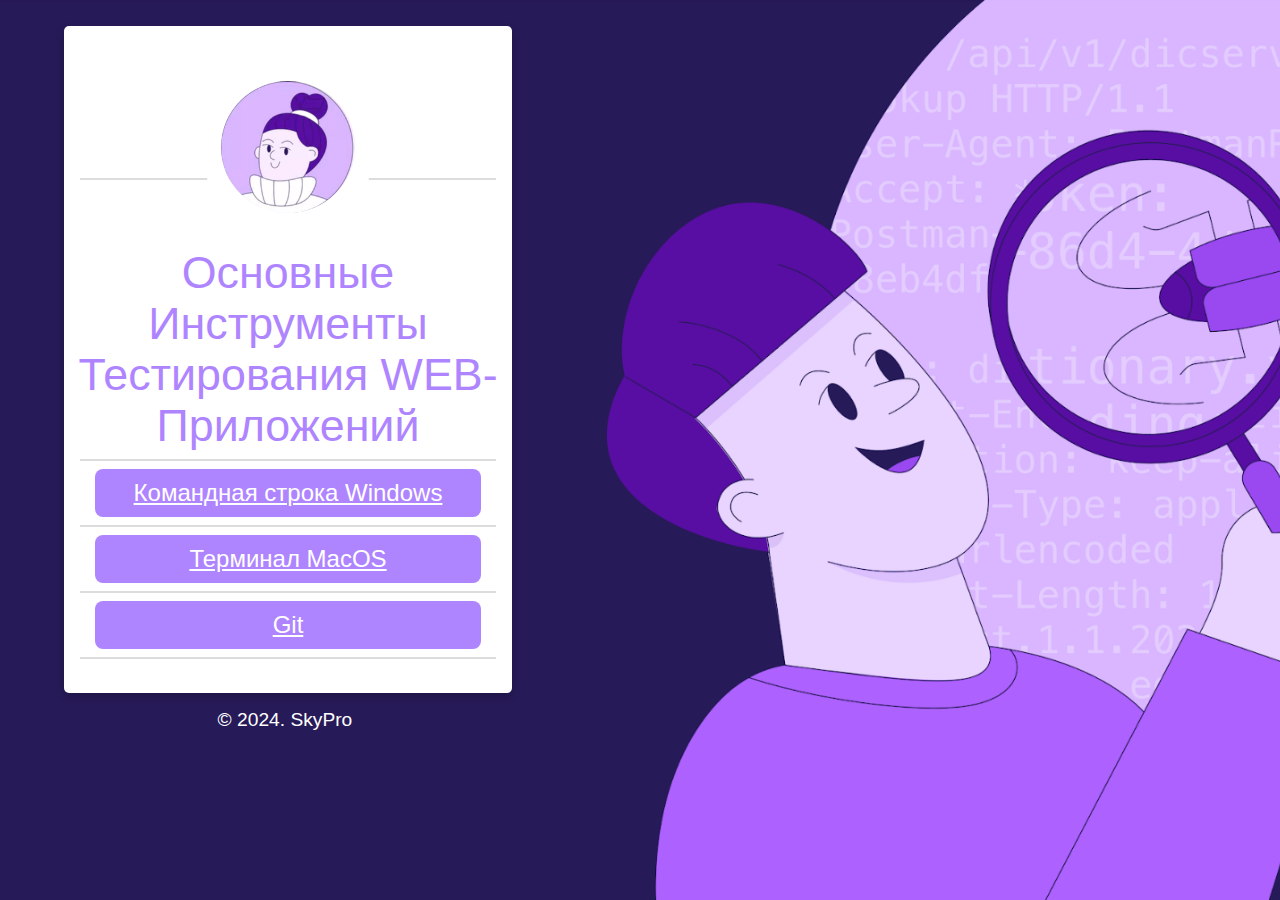
<file: index.html>
<!DOCTYPE html>
<html>
   <head>
      <title>Portal for QA</title>
      <link rel="stylesheet" type="text/css" href="css/style.css">
      <link rel="stylesheet" type="text/css" href="css/font-awesome.css">
      <link rel="shortcut icon" href="img/fav.ico" type="image/x-icon">
      <link href="https://fonts.googleapis.com/css?family=Montserrat:700" rel="stylesheet">
      <meta charset="utf-8">
      <meta name="viewport" content="width=device-width, initial-scale=1">
   </head>
   <body>
      <!--Card-->
      <div class="card animated fadeIn">
         <center><img class="center animated rollIn" src="img/ava.png" alt="avatar"></center>
         <hr>
         <div class="name">
            Основные инcтрументы теcтирования WEB-приложений
         </div>
         <hr>
         <a class="button" align="center" href="html/cmd.html">Командная строка Windows </a>
         <hr>
         <a class="button" align="center" href="html/mac.html">Терминал MacOS</a>
         <hr>
         <a class="button" align="center" href="html/git.html">Git</a>
         <hr>
         <p> <br>
         </p>
      </div>
      <!--footer-->
      <footer class="animated fadeIn">
         &copy; 2024. SkyPro
      </footer>
   </body>
</html>
</file>
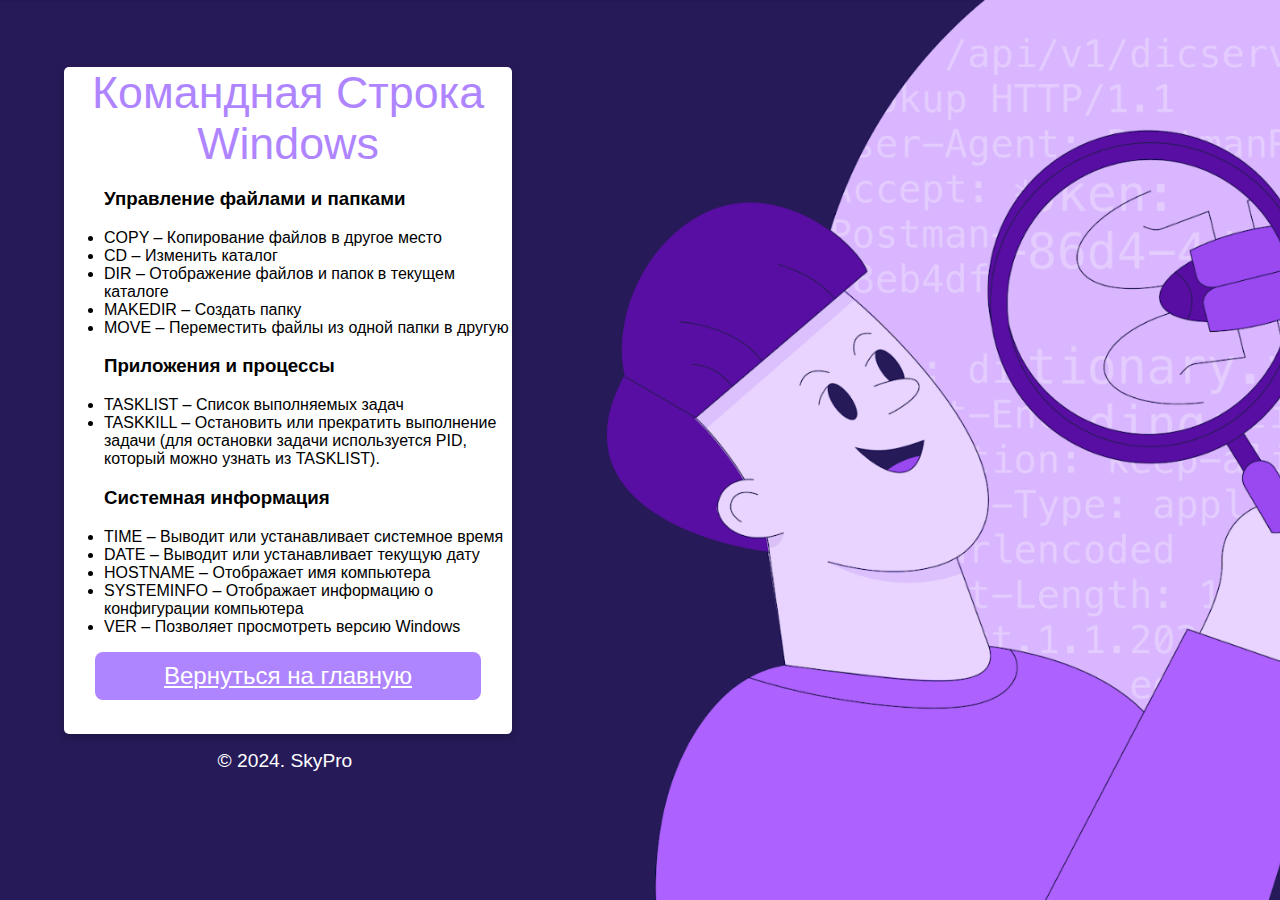
<file: html/cmd.html>
<!DOCTYPE html>
<html>
   <head>
      <title>Portal for QA</title>
      <link rel="stylesheet" type="text/css" href="../css/style.css">
      <link rel="stylesheet" type="text/css" href="../css/font-awesome.css">
      <link rel="shortcut icon" href="../img/fav.ico" type="image/x-icon">
      <link href="https://fonts.googleapis.com/css?family=Montserrat:700" rel="stylesheet">
      <meta charset="utf-8">
      <meta name="viewport" content="width=device-width, initial-scale=1">
   </head>
   <body>
      <!--Card-->
      <div class="card animated fadeIn">
         <p class="name">Командная строка Windows</p>
         <ul>
            <h3 id="rt-0"> Управление файлами и папками</h3>
            <li>COPY – Копирование файлов в другое место</li>
            <li>CD – Изменить каталог</li>
            <li>DIR – Отображение файлов и папок в текущем каталоге</li>
            <li>MAKEDIR – Создать папку</li>
            <li>MOVE – Переместить файлы из одной папки в другую</li>
         </ul>
         <ul>
         <h3 id="rt-1">Приложения и процессы</h3>
            <li>TASKLIST – Список выполняемых задач</li>
            <li>TASKKILL – Остановить или прекратить выполнение задачи (для остановки задачи используется PID, который можно узнать из TASKLIST).</li>
         </ul>
         <ul>
            <h3 id="rt-3">Системная информация</h3>
            <li>TIME – Выводит или устанавливает системное время</li>
            <li>DATE – Выводит или устанавливает текущую дату</li>
            <li>HOSTNAME – Отображает имя компьютера</li>
            <li>SYSTEMINFO – Отображает информацию о конфигурации компьютера</li>
            <li>VER – Позволяет просмотреть версию Windows</li>
         </ul>
         <a class="button" align="center" href="../index.html">Вернуться на главную</a>
         <p> <br>
         </p>
      </div>
      <!--footer-->
      <footer class="animated fadeIn">
         &copy; 2024. SkyPro
      </footer>
   </body>
</html>
</file>
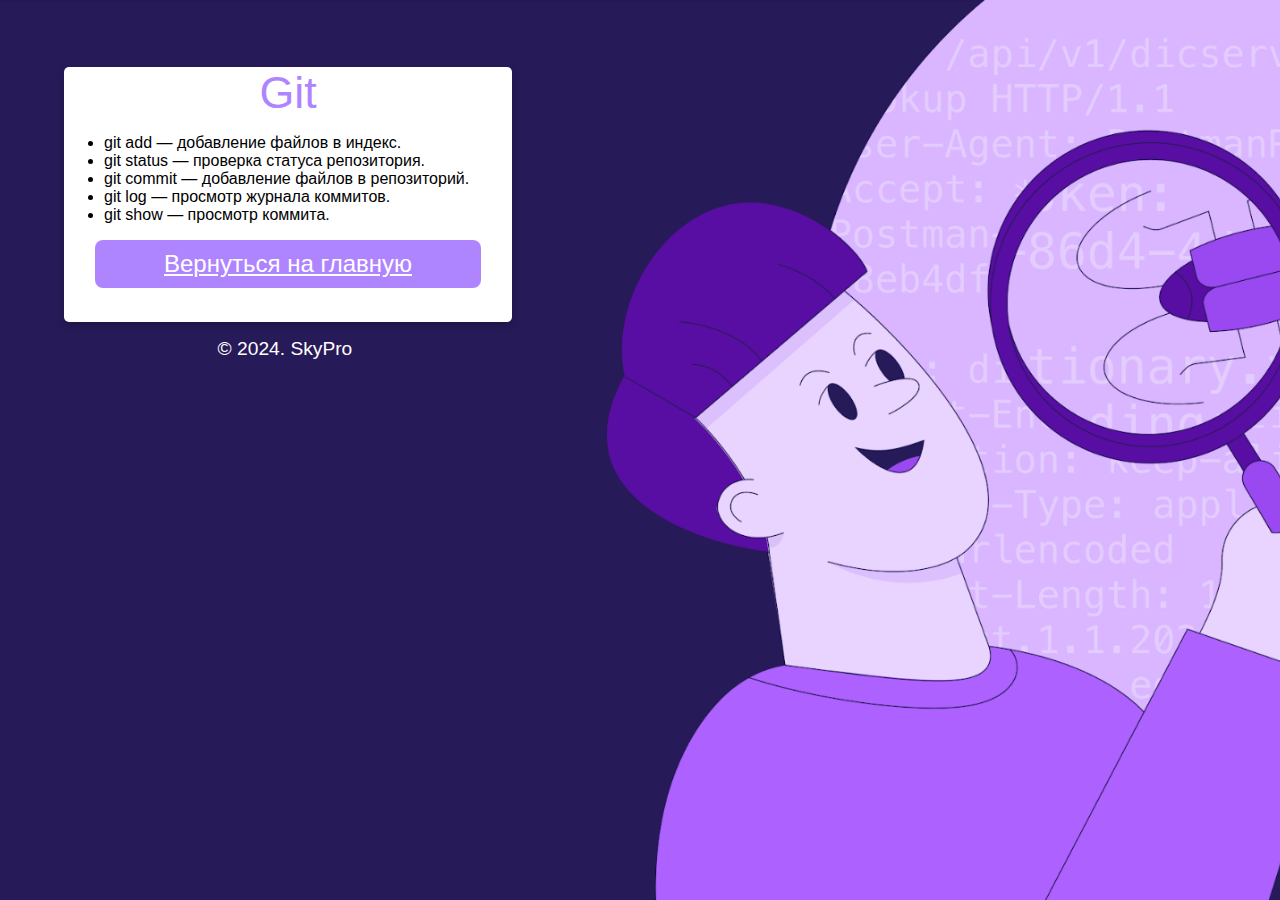
<file: html/git.html>
<!DOCTYPE html>
<html>
   <head>
      <title>Git - всему голова!</title>
      <link rel="stylesheet" type="text/css" href="../css/style.css">
      <link rel="stylesheet" type="text/css" href="../css/font-awesome.css">
      <link rel="shortcut icon" href="../img/fav.ico" type="image/x-icon">
      <link href="https://fonts.googleapis.com/css?family=Montserrat:700" rel="stylesheet">
      <meta charset="utf-8">
      <meta name="viewport" content="width=device-width, initial-scale=1">
   </head>
   <body>
      <!--Card-->
      <div class="card">
         <p class="name">Git</p>
          <ul>
            <li> git add — добавление файлов в индекс.</li>
            <li>git status — проверка статуса репозитория.</li>
            <li>git commit — добавление файлов в репозиторий.</li>
            <li>git log — просмотр журнала коммитов.</li>
            <li>git show — просмотр коммита.</li>
         </ul><a class="button" align="center" href="../index.html">Вернуться на главную</a>
         <p> <br>
         </p>
      </div>
      <!--footer-->
      <footer class="animated fadeIn">
         &copy; 2024. SkyPro
      </footer>
   </body>
</html>
</file>
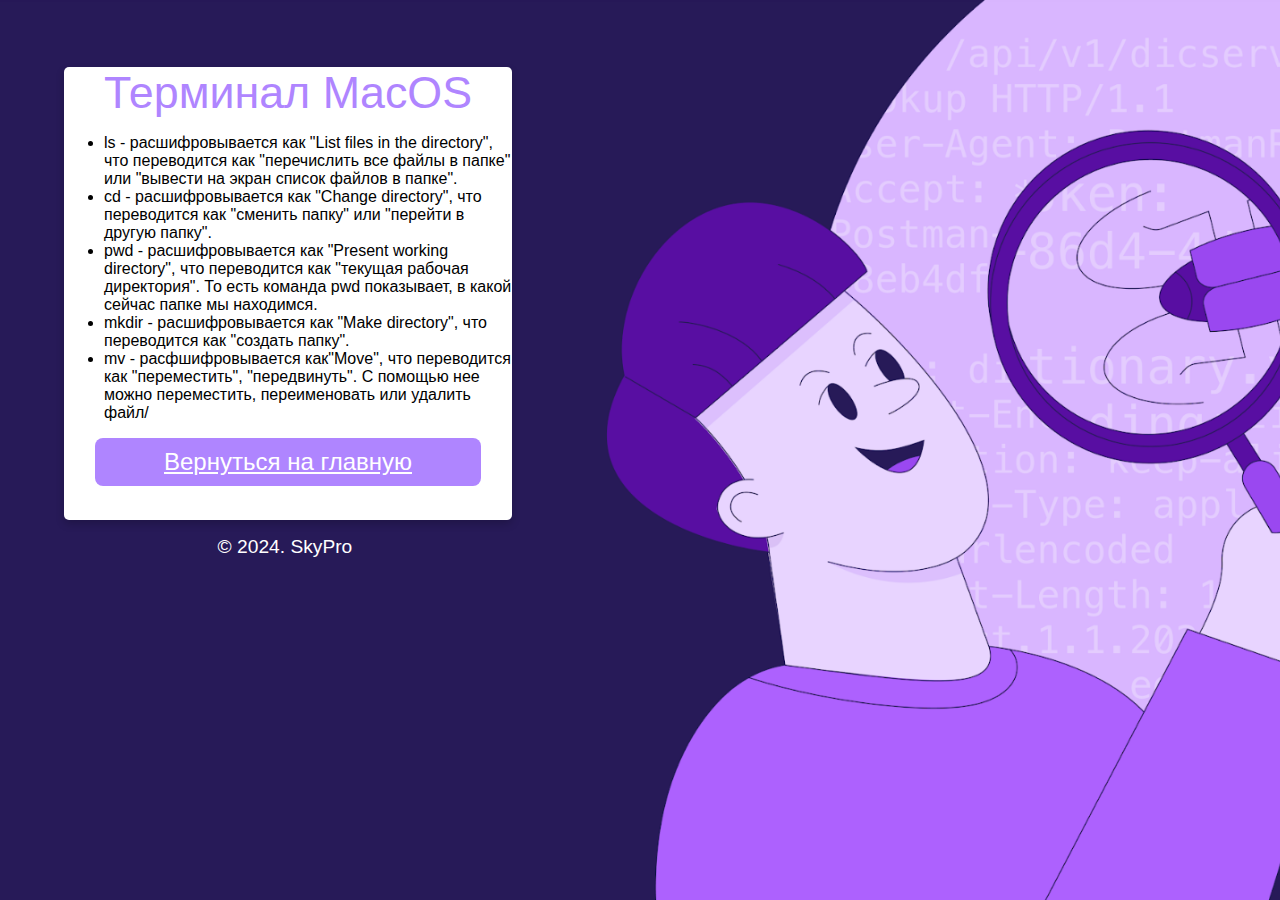
<file: html/mac.html>
<!DOCTYPE html>
<html>
   <head>
      <title>Терминал MaOS</title>
      <link rel="stylesheet" type="text/css" href="../css/style.css">
      <link rel="stylesheet" type="text/css" href="../css/font-awesome.css">
      <link rel="shortcut icon" href="../img/fav.ico" type="image/x-icon">
      <link href="https://fonts.googleapis.com/css?family=Montserrat:700" rel="stylesheet">
      <meta charset="utf-8">
      <meta name="viewport" content="width=device-width, initial-scale=1">
   </head>
   <body>
      <!--Card-->
      <div class="card animated fadeIn">
         <p class="name">Терминал MacOS</p>
         <ul>
            <li>ls - расшифровывается как "List files in the directory", что переводится как "перечислить все файлы в папке" или "вывести на экран список файлов в папке".</li>
            <li>cd - расшифровывается как "Change directory", что переводится как "сменить папку" или "перейти в другую папку".</li>
            <li>pwd - расшифровывается как "Present working directory", что переводится как "текущая рабочая директория". То есть команда pwd показывает, в какой сейчас папке мы находимся. </li>
            <li>mkdir - расшифровывается как "Make directory", что переводится как "создать папку".</li>
            <li>mv - расфшифровывается как"Move", что переводится как "переместить", "передвинуть". С помощью нее можно переместить, переименовать или удалить файл/</li>
         </ul>
         <a class="button" align="center" href="../index.html">Вернуться на главную</a>
         <p> <br>
         </p>
      </div>
      <!--footer-->
      <footer class="animated fadeIn">
         &copy; 2024. SkyPro
      </footer>
   </body>
</html>
</file>
<file: css/style.css>
* {
	font-family: 'Montserrat 13', sans-serif;
}

body {
	width: 100%;
	margin: 0px;
	background-image: url(../img/bg.jpg);
	background-repeat: repeat-y no-repeat;
	background-size: cover;
	background-position: center;
	background-attachment: fixed;
}

.icons>a {
	text-decoration: none;
	color: darkgray;
}

.button>a {
	text-decoration: none;
	color: white;
}

.location:hover {
	box-shadow: 0 8px 16px 0 rgba(0, 0, 0, 0.2);
}


/*---------- Responsive Grid ---------------*/

@media screen and (min-width: 1001px) {
	.card {
		margin-left: 5%;
		margin-top: 2%;
		padding: 0px;
		background-color: white;
		box-shadow: 0 4px 8px 0 rgba(0, 0, 0, 0.2);
		transition: 0.3s;
		width: 35%;
		border-radius: 5px;
	}
	.card:hover {
		box-shadow: 0 8px 16px 0 rgba(0, 0, 0, 1);
	}
	img {
		border: 20px solid white;
		border-radius: 50%;
		margin-top: 8%;
		margin-bottom: -15% !important;
		width: 30%;
	}
	.name {
		text-align: center;
		font-size: 2.8em;
		color: rgb(175,133,255,1);
		margin-top: 15%;
		margin-bottom: auto;
		text-transform: capitalize;
	}
	hr {
		width: 93%;
		height: 2px;
		background-color: gainsboro;
		border: 0px;
	}
	.subtitle {
		text-align: center;
		font-size: 1.5em;
		color: darkgray;
	}
	.icons {
		font-size: 18px;
		text-align: center;
		margin-right: 0px;
		margin-left: 0px;
		color: darkgray;
		margin-bottom: 40px;
	}
	.button {
		text-align: center;
		color: white;
		font-size: 1.5em;
		display: block;
		background-color: rgba(175,133,255,1);
		padding: 10px;
		margin-left: 7%;
		margin-right: 7%;
		border-radius: 8px;
	}
}

@media (min-width: 100px) and (max-width: 728px) and (orientation:portrait) {
	body {
		width: 100%;
		margin: 0px;
		background: url(../img/bg.jpg) fixed no;
		overflow-x: hidden;
	}
	hr {
		width: 93%;
		height: 2px;
		background-color: gainsboro;
		border: 0px;
	}
	.card {
		margin-top: 10%;
		margin-left: 2%;
		margin-right: 0px;
		background-color: white;
		box-shadow: 0 4px 8px 0 rgba(0, 0, 0, 0.2);
		transition: 0.3s;
		width: 95%;
		border-radius: 5px;
	}
	.card:hover {
		box-shadow: 0 8px 16px 0 rgba(0, 0, 0, 1);
	}
	img {
		border: 15px solid white;
		margin-bottom: -20% !important;
		border-radius: 50%;
		width: 33%;
	}
	.name {
		padding-right: 4px;
		padding-left: 4px;
		text-align: center;
		font-size: 2.5em;
		color: gainsboro;
		margin-top: 16%;
		margin-bottom: auto;
		text-transform: capitalize;
	}
	.subtitle {
		text-align: center;
		font-size: 1.2em;
		color: darkgray;
	}
	.icons {
		font-size: 11px;
		text-align: center;
		margin-right: 0px;
		margin-left: 0px;
		color: darkgray;
		margin-bottom: 40px;
	}
	.button {
		text-align: center;
		color: white;
		font-size: 1.5em;
		display: block;
		background-color: rgba(175,133,255,1);
		padding: 10px;
		margin-left: 7%;
		margin-right: 7%;
		border-radius: 8px;
	}
}

@media (min-width: 100px) and (max-width: 728px) and (orientation:landscape) {
	body {
		width: 100%;
		margin: 0px;
		background: url(../img/bg.jpg) fixed no;
		overflow-x: hidden;
	}
	hr {
		width: 93%;
		height: 2px;
		background-color: gainsboro;
		border: 0px;
	}
	.card {
		margin-top: 6%;
		margin-left: 9%;
		margin-right: 0px;
		background-color: white;
		box-shadow: 0 4px 8px 0 rgba(0, 0, 0, 0.2);
		transition: 0.3s;
		width: 80%;
		border-radius: 5px;
	}
	.card:hover {
		box-shadow: 0 8px 16px 0 rgba(0, 0, 0, 1);
	}
	img {
		border: 15px solid white;
		margin-bottom: -15% !important;
		border-radius: 50%;
		width: 25%;
	}
	.name {
		padding-right: 4px;
		padding-left: 4px;
		text-align: center;
		font-size: 2.8em;
		color: gainsboro;
		margin-top: 16%;
		margin-bottom: auto;
		text-transform: capitalize;
	}
	.subtitle {
		text-align: center;
		font-size: 1.9em;
		color: darkgray;
	}
	.icons {
		font-size: 18px;
		text-align: center;
		margin-right: 0px;
		margin-left: 0px;
		color: darkgray;
		margin-bottom: 40px;
	}
	.button {
		text-align: center;
		color: white;
		font-size: 1.5em;
		display: block;
		background-color: rgba(175,133,255,1);
		padding: 10px;
		margin-left: 7%;
		margin-right: 7%;
		border-radius: 8px;
	}
}

@media only screen and (min-width: 728px) and (max-width: 1000px) {
	body {
		width: 100%;
		margin: 0px;
		background: url(../img/bg.jpg) fixed no;
		overflow-x: hidden;
	}
	hr {
		width: 93%;
		height: 2px;
		background-color: gainsboro;
		border: 0px;
	}
	.card {
		margin-top: 4%;
		margin-left: 13%;
		align-content: center;
		background-color: white;
		box-shadow: 0 4px 8px 0 rgba(0, 0, 0, 0.2);
		transition: 0.3s;
		width: 75%;
		border-radius: 5px;
	}
	.card:hover {
		box-shadow: 0 8px 16px 0 rgba(0, 0, 0, 1);
	}
	img {
		border: 15px solid white;
		margin-bottom: -18% !important;
		border-radius: 50%;
		width: 30%;
	}
	.name {
		text-align: center;
		font-size: 2.5em;
		color: gainsboro;
		margin-top: 16%;
		margin-bottom: auto;
		text-transform: capitalize;
	}
	.subtitle {
		text-align: center;
		font-size: 2em;
		color: darkgray;
	}
	.icons {
		font-size: 15px;
		text-align: center;
		margin-right: 0px;
		margin-left: 0px;
		color: darkgray;
		margin-bottom: 40px;
	}
	.button {
		text-align: center;
		color: white;
		font-size: 1.5em;
		display: block;
		background-color: rgba(175,133,255,1);
		padding: 10px;
		margin-left: 7%;
		margin-right: 7%;
		border-radius: 8px;
	}
}


/*---------- Responsive Grid Ends ---------------*/
footer {
	text-align: left;
	color: white;
	margin-left: 17%;
	font-size: 1.2em
}
</file>
